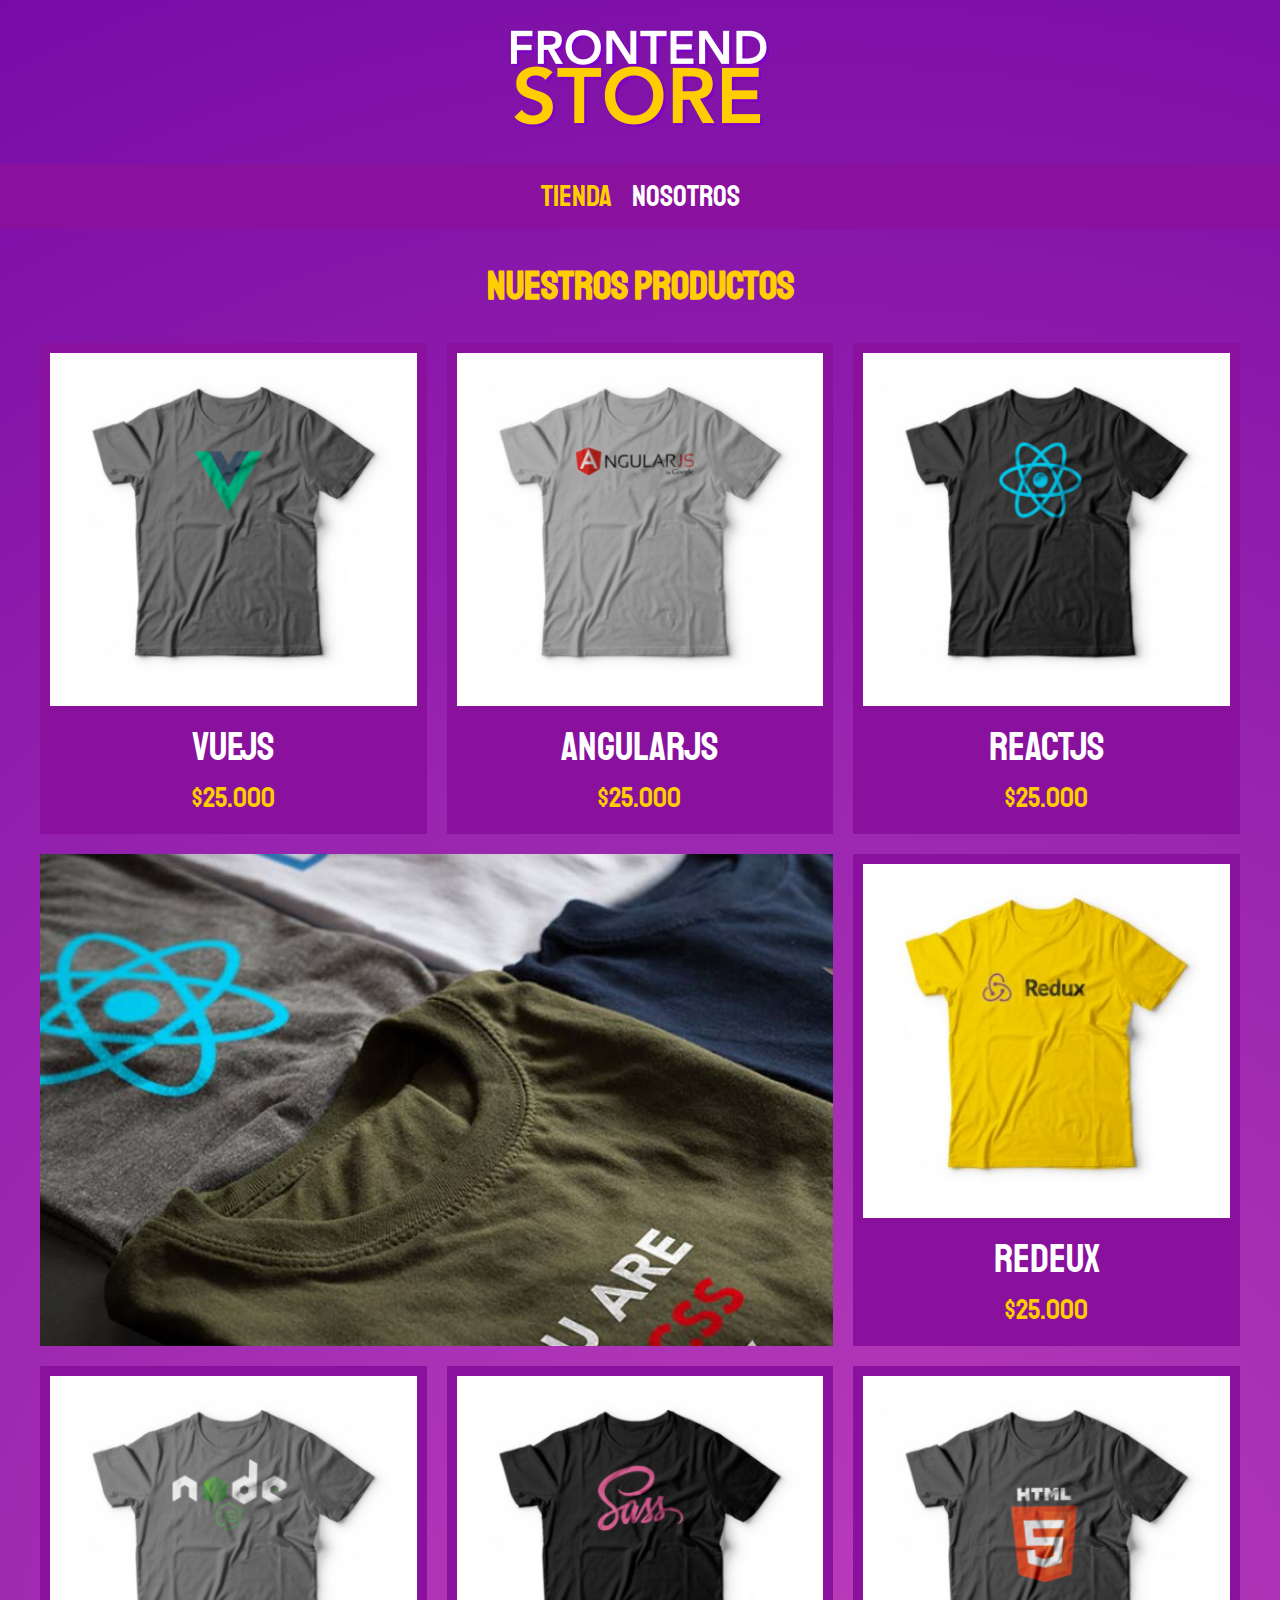
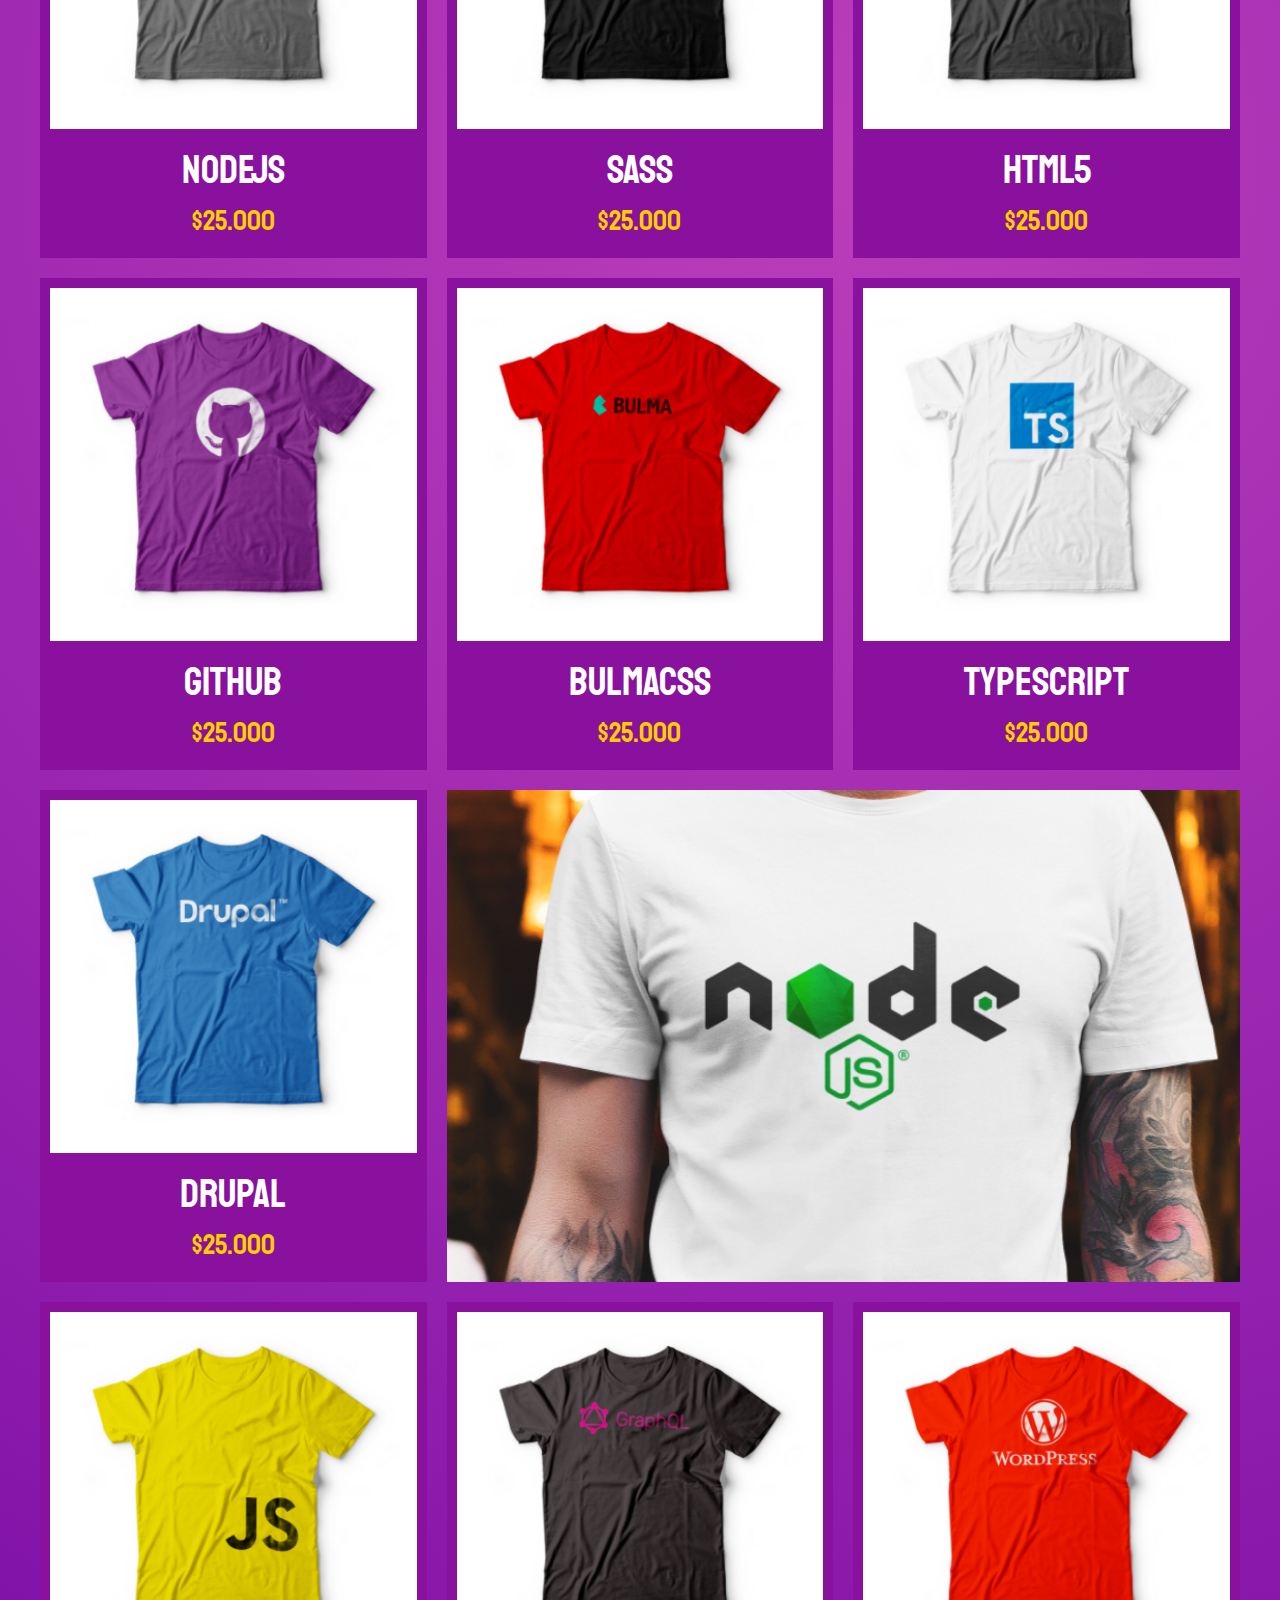
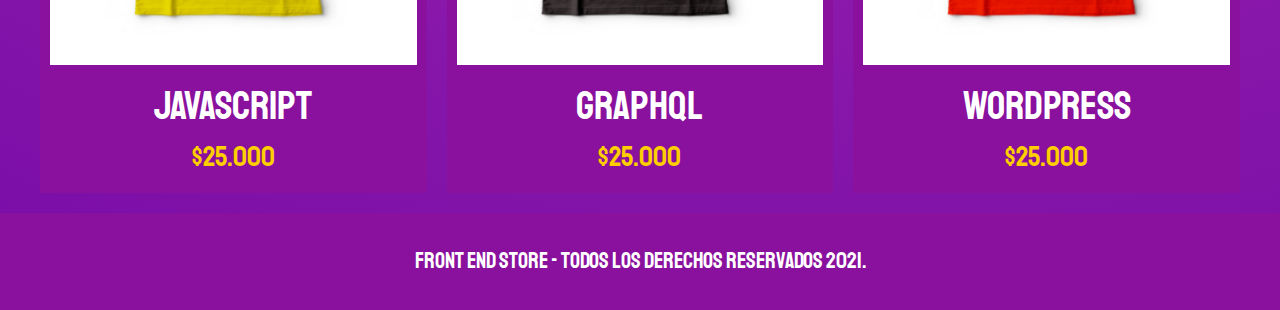
<file: index.html>
<!DOCTYPE html>
<html lang="en">
<head>
    <meta charset="UTF-8">
    <meta http-equiv="X-UA-Compatible" content="IE=edge">
    <meta name="viewport" content="width=device-width, initial-scale=1.0">
    <title>FrontEnd Store</title> <!--Tituo de la página-->
    <link rel="stylesheet" href="css/normalize.css"> <!--Llamado de normalize-->
    <link href="<link rel="preconnect" href="https://fonts.gstatic.com">
    <link href="https://fonts.googleapis.com/css2?family=Staatliches&display=swap" rel="stylesheet"> <!--Fuente importada desde google fonts-->
    <link rel="stylesheet" href="css/style.css"> <!--Llamado a hoja de estilos-->
    

</head>
<body>
    <header class="header">
        <a href="index.html">
            <img class="header__logo" src="img/logo.png" alt="Logotipo"> <!--alt="" Es un texto alternativo que se carga sino carga la img-->
        </a>
    </header>
    <nav class="navegacion">
        <a class="navegacion__enlace navegacion__enlace--activo" href="index.html">Tienda</a> <!--Se suele poner "#" para indicar que va el enlace-->
        <a class="navegacion__enlace" href="nosotros.html">Nosotros</a>
    </nav>

    <main class="contenedor">
        <h1>Nuestros Productos</h1>

        <div class="grid"> <!--grid de productos-->
            <div class="producto">
                <a href="producto.html">
                    <img class="producto__imagen" src="img/1.jpg" alt="imagen camisa">
                    <div class="producto__informacion">
                        <p class="producto__nombre">VueJS</p>
                        <p class="producto__precio">$25.000</p>
                    </div>
                </a>    
            </div> <!--fin .producto-->
            <div class="producto">
                <a href="producto.html">
                    <img class="producto__imagen" src="img/2.jpg" alt="imagen camisa">
                    <div class="producto__informacion">
                        <p class="producto__nombre">AngularJS</p>
                        <p class="producto__precio">$25.000</p>
                    </div>
                </a>    
            </div> <!--fin .producto-->
            <div class="producto">
                <a href="producto.html">
                    <img class="producto__imagen" src="img/3.jpg" alt="imagen camisa">
                    <div class="producto__informacion">
                        <p class="producto__nombre">ReactJS</p>
                        <p class="producto__precio">$25.000</p>
                    </div>
                </a>    
            </div> <!--fin .producto-->
            <div class="producto">
                <a href="producto.html">
                    <img class="producto__imagen" src="img/4.jpg" alt="imagen camisa">
                    <div class="producto__informacion">
                        <p class="producto__nombre">Redeux</p>
                        <p class="producto__precio">$25.000</p>
                    </div>
                </a>    
            </div> <!--fin .producto-->
            <div class="producto">
                <a href="producto.html">
                    <img class="producto__imagen" src="img/5.jpg" alt="imagen camisa">
                    <div class="producto__informacion">
                        <p class="producto__nombre">NodeJS</p>
                        <p class="producto__precio">$25.000</p>
                    </div>
                </a>    
            </div> <!--fin .producto-->
            <div class="producto">
                <a href="producto.html">
                    <img class="producto__imagen" src="img/6.jpg" alt="imagen camisa">
                    <div class="producto__informacion">
                        <p class="producto__nombre">SASS</p>
                        <p class="producto__precio">$25.000</p>
                    </div>
                </a>    
            </div> <!--fin .producto-->
            <div class="producto">
                <a href="producto.html">
                    <img class="producto__imagen" src="img/7.jpg" alt="imagen camisa">
                    <div class="producto__informacion">
                        <p class="producto__nombre">HTML5</p>
                        <p class="producto__precio">$25.000</p>
                    </div>
                </a>    
            </div> <!--fin .producto-->
            <div class="producto">
                <a href="producto.html">
                    <img class="producto__imagen" src="img/8.jpg" alt="imagen camisa">
                    <div class="producto__informacion">
                        <p class="producto__nombre">Github</p>
                        <p class="producto__precio">$25.000</p>
                    </div>
                </a>    
            </div> <!--fin .producto-->
            <div class="producto">
                <a href="producto.html">
                    <img class="producto__imagen" src="img/9.jpg" alt="imagen camisa">
                    <div class="producto__informacion">
                        <p class="producto__nombre">BulmaCSS</p>
                        <p class="producto__precio">$25.000</p>
                    </div>
                </a>    
            </div> <!--fin .producto-->
            <div class="producto">
                <a href="producto.html">
                    <img class="producto__imagen" src="img/10.jpg" alt="imagen camisa">
                    <div class="producto__informacion">
                        <p class="producto__nombre">TypeScript</p>
                        <p class="producto__precio">$25.000</p>
                    </div>
                </a>    
            </div> <!--fin .producto-->
            <div class="producto">
                <a href="producto.html">
                    <img class="producto__imagen" src="img/11.jpg" alt="imagen camisa">
                    <div class="producto__informacion">
                        <p class="producto__nombre">Drupal</p>
                        <p class="producto__precio">$25.000</p>
                    </div>
                </a>    
            </div> <!--fin .producto-->
            <div class="producto">
                <a href="producto.html">
                    <img class="producto__imagen" src="img/12.jpg" alt="imagen camisa">
                    <div class="producto__informacion">
                        <p class="producto__nombre">JavaScript</p>
                        <p class="producto__precio">$25.000</p>
                    </div>
                </a>    
            </div> <!--fin .producto-->
            <div class="producto">
                <a href="producto.html">
                    <img class="producto__imagen" src="img/13.jpg" alt="imagen camisa">
                    <div class="producto__informacion">
                        <p class="producto__nombre">GraphQL</p>
                        <p class="producto__precio">$25.000</p>
                    </div>
                </a>    
            </div> <!--fin .producto-->
            <div class="producto">
                <a href="producto.html">
                    <img class="producto__imagen" src="img/14.jpg" alt="imagen camisa">
                    <div class="producto__informacion">
                        <p class="producto__nombre">WordPress</p>
                        <p class="producto__precio">$25.000</p>
                    </div>
                </a>    
            </div> <!--fin .producto-->

            <div class="grafico grafico--camisas"></div>
            <div class="grafico grafico--node"></div>
        </div>  <!--fin.grid-->

    </main>

    <footer class="footer">
        <p class="footer__texto">Front End Store - Todos los derechos Reservados 2021.</p>
    </footer>

</body>
</html>
</file>
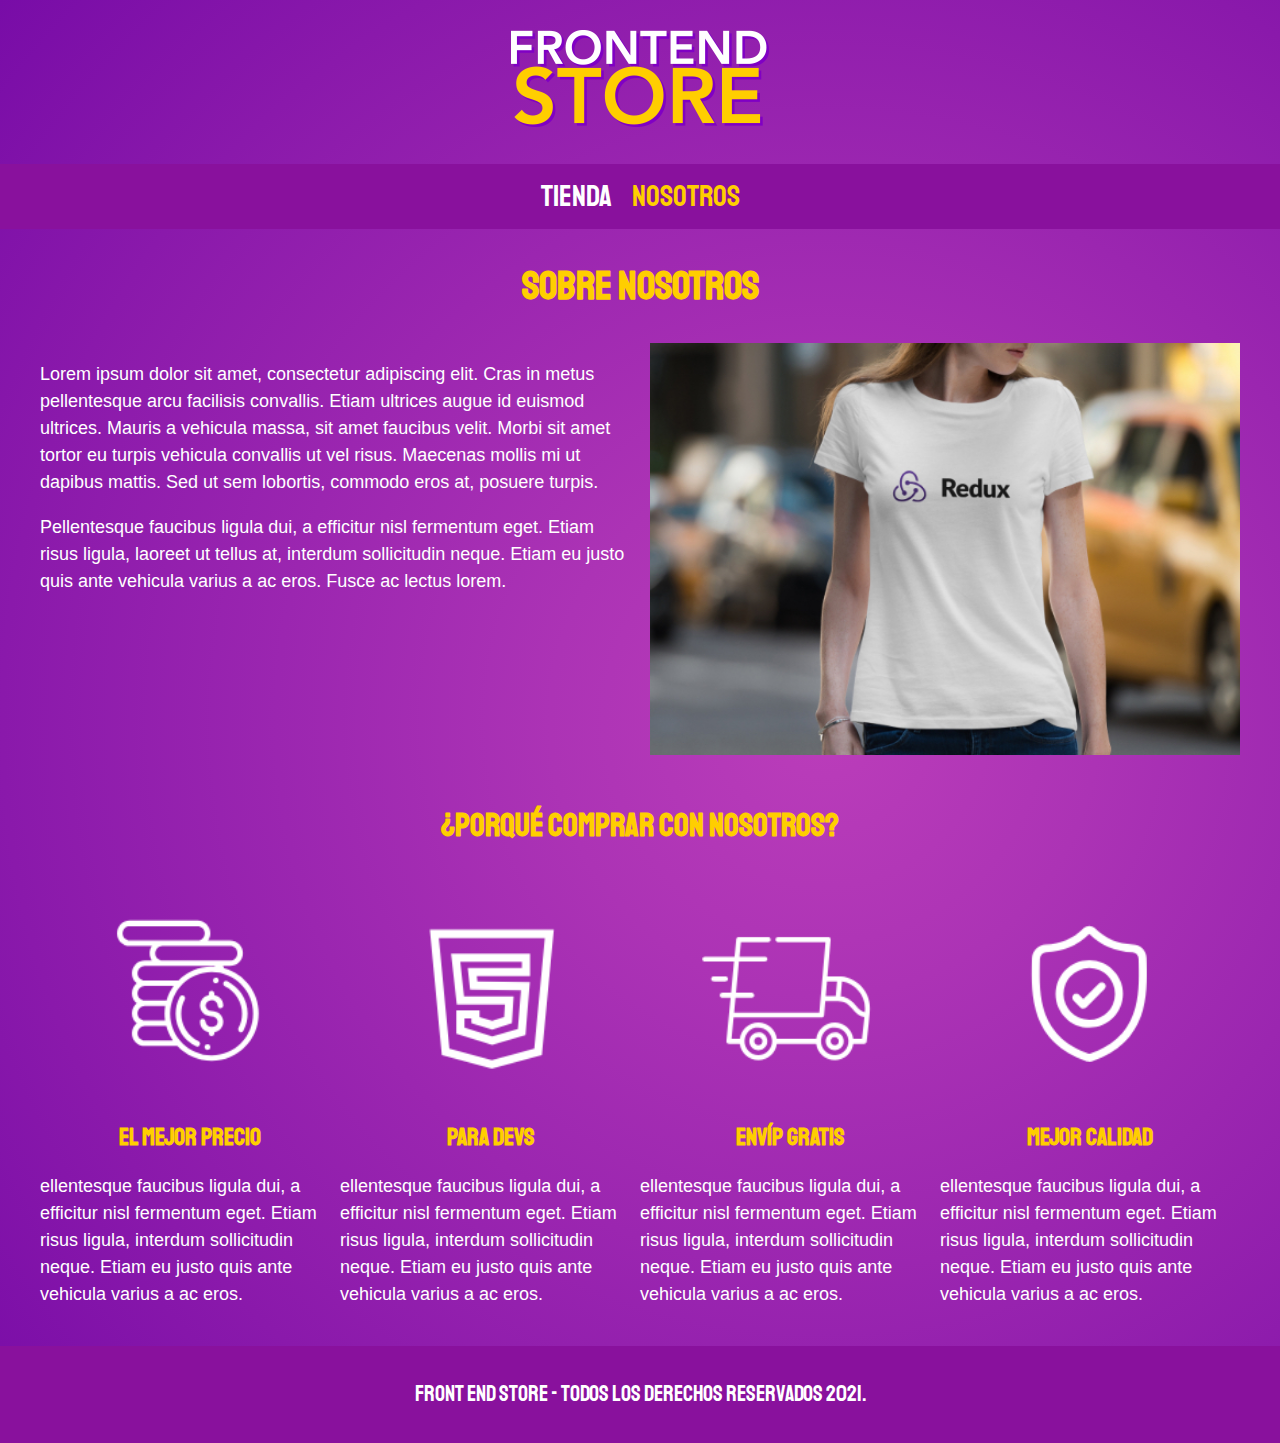
<file: nosotros.html>
<!DOCTYPE html>
<html lang="en">
<head>
    <meta charset="UTF-8">
    <meta http-equiv="X-UA-Compatible" content="IE=edge">
    <meta name="viewport" content="width=device-width, initial-scale=1.0">
    <title>FrontEnd Store</title> <!--Tituo de la página-->
    <link rel="stylesheet" href="css/normalize.css"> <!--Llamado de normalize-->
    <link href="<link rel="preconnect" href="https://fonts.gstatic.com">
    <link href="https://fonts.googleapis.com/css2?family=Staatliches&display=swap" rel="stylesheet"> <!--Fuente importada desde google fonts-->
    <link rel="stylesheet" href="css/style.css"> <!--Llamado a hoja de estilos-->
    

</head>
<body>
    <header class="header">
        <a href="index.html">
            <img class="header__logo" src="img/logo.png" alt="Logotipo"> <!--alt="" Es un texto alternativo que se carga sino carga la img-->
        </a>
    </header>
    <nav class="navegacion">
        <a class="navegacion__enlace" href="index.html">Tienda</a> <!--Se suele poner "#" para indicar que va el enlace-->
        <a class="navegacion__enlace navegacion__enlace--activo" href="nosotros.html">Nosotros</a>
    </nav>

    <main class="contenedor">
        <h1>Sobre Nosotros</h1>
        <div class="nosotros">
            <div class="nostros__contenido">
                <p>
                    Lorem ipsum dolor sit amet, consectetur adipiscing elit. Cras in metus pellentesque arcu facilisis convallis. 
                    Etiam ultrices augue id euismod ultrices. Mauris a vehicula massa, sit amet faucibus velit. Morbi sit amet 
                    tortor eu turpis vehicula convallis ut vel risus. Maecenas mollis mi ut dapibus mattis. Sed ut sem lobortis, 
                    commodo eros at, posuere turpis. 
                </p>
                <p>
                    Pellentesque faucibus ligula dui, a efficitur nisl fermentum eget. Etiam risus ligula, laoreet ut tellus at,
                    interdum sollicitudin neque. Etiam eu justo quis ante vehicula varius a ac eros. Fusce ac lectus lorem. 
                    
            </div> <!--nosotros__contenido-->
            <img class="nosotros__imagen" src="img/nosotros.jpg" alt="iamgen nosotros">

        </div> <!--Nosotros-->
        
    </main>

    
    <section class="contenedor comprar">
        <h2 class="comprar__titulo">¿Porqué comprar con nosotros?</h2>

        <div class="bloques">
            <div class="bloque">
                <img class="bloque__imagen" src="img/icono_1.png" alt="porque comprar">
                <h3 class="bloque__titulo">El Mejor Precio</h3>
                <p>ellentesque faucibus ligula dui, a efficitur nisl fermentum eget. Etiam risus ligula,
                    interdum sollicitudin neque. Etiam eu justo quis ante vehicula varius a ac eros.</p>
            </div> <!--bloque-->
            <div class="bloque">
                <img class="bloque__imagen" src="img/icono_2.png" alt="porque comprar">
                <h3 class="bloque__titulo">Para Devs</h3>
                <p>ellentesque faucibus ligula dui, a efficitur nisl fermentum eget. Etiam risus ligula,
                    interdum sollicitudin neque. Etiam eu justo quis ante vehicula varius a ac eros.</p>
            </div> <!--bloque-->
            <div class="bloque">
                <img class="bloque__imagen" src="img/icono_3.png" alt="porque comprar">
                <h3 class="bloque__titulo">Envíp Gratis</h3>
                <p>ellentesque faucibus ligula dui, a efficitur nisl fermentum eget. Etiam risus ligula,
                    interdum sollicitudin neque. Etiam eu justo quis ante vehicula varius a ac eros.</p>
            </div> <!--bloque-->
            <div class="bloque">
                <img class="bloque__imagen" src="img/icono_4.png" alt="porque comprar">
                <h3 class="bloque__titulo">Mejor Calidad</h3>
                <p>ellentesque faucibus ligula dui, a efficitur nisl fermentum eget. Etiam risus ligula,
                    interdum sollicitudin neque. Etiam eu justo quis ante vehicula varius a ac eros.</p>
            </div> <!--bloque-->

        </div> <!--bloquesss-->
    </section>

    <footer class="footer">
        <p class="footer__texto">Front End Store - Todos los derechos Reservados 2021.</p>
    </footer>

</body>
</html>
</file>
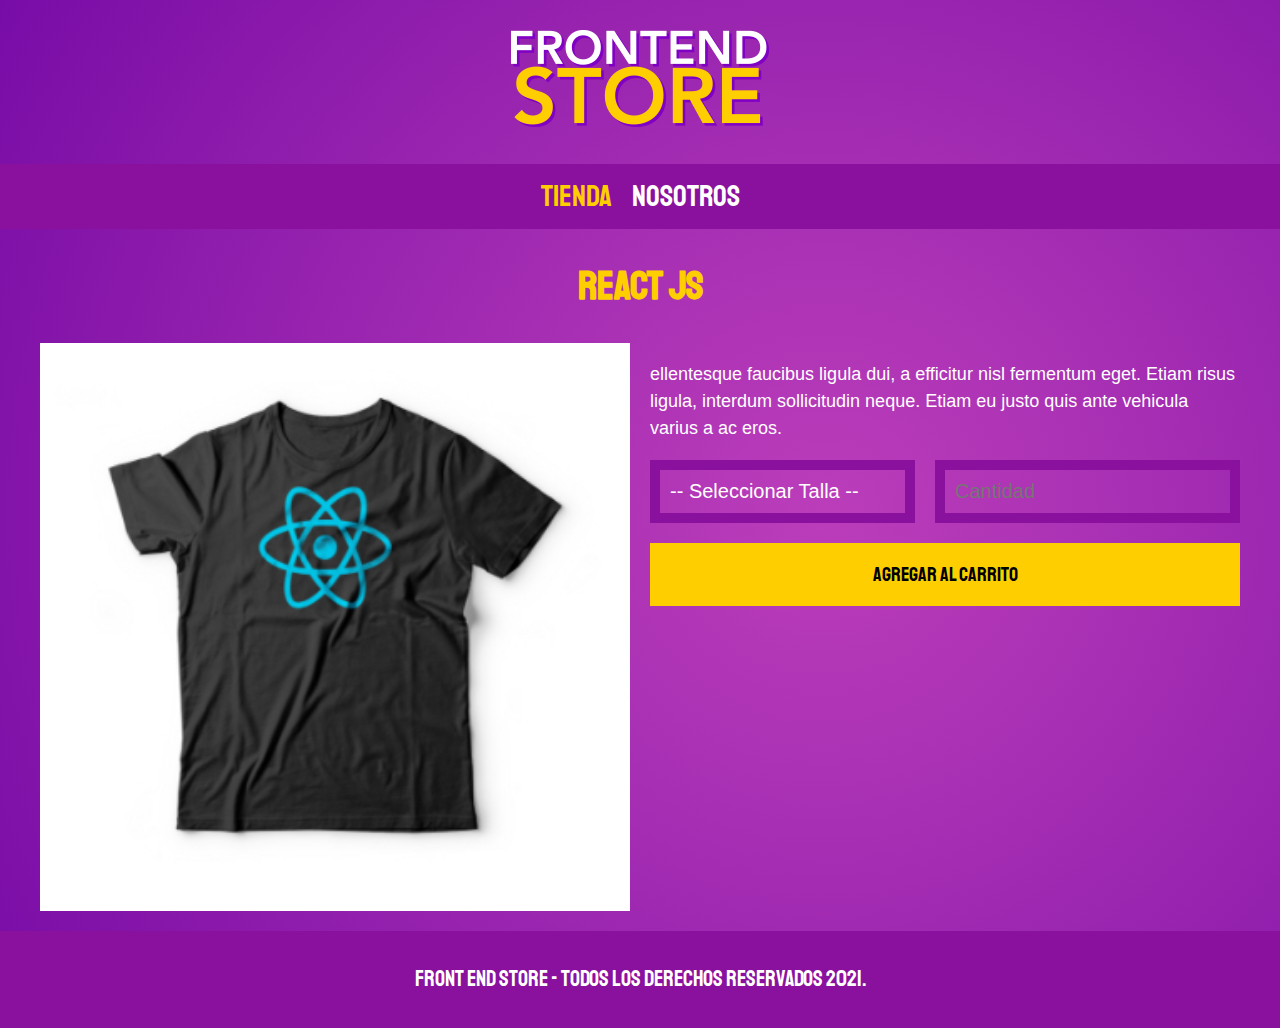
<file: producto.html>
<!DOCTYPE html>
<html lang="en">
<head>
    <meta charset="UTF-8">
    <meta http-equiv="X-UA-Compatible" content="IE=edge">
    <meta name="viewport" content="width=device-width, initial-scale=1.0">
    <title>FrontEnd Store</title> <!--Tituo de la página-->
    <link rel="stylesheet" href="css/normalize.css"> <!--Llamado de normalize-->
    <link href="<link rel="preconnect" href="https://fonts.gstatic.com">
    <link href="https://fonts.googleapis.com/css2?family=Staatliches&display=swap" rel="stylesheet"> <!--Fuente importada desde google fonts-->
    <link rel="stylesheet" href="css/style.css"> <!--Llamado a hoja de estilos-->
    

</head>
<body>
    <header class="header">
        <a href="index.html">
            <img class="header__logo" src="img/logo.png" alt="Logotipo"> <!--alt="" Es un texto alternativo que se carga sino carga la img-->
        </a>
    </header>
    <nav class="navegacion">
        <a class="navegacion__enlace navegacion__enlace--activo" href="index.html">Tienda</a> <!--Se suele poner "#" para indicar que va el enlace-->
        <a class="navegacion__enlace" href="nosotros.html">Nosotros</a>
    </nav>

    <main class="contenedor">
        <h1>React JS</h1>
        <div class="camisa">
            <img class="camisa__imagen" src="img/3.jpg" alt="Imagen del producto">

            <div class="camisa__contenido">
                <p>ellentesque faucibus ligula dui, a efficitur nisl fermentum eget. Etiam risus ligula,
                interdum sollicitudin neque. Etiam eu justo quis ante vehicula varius a ac eros.</p>

                <form class="formulario">
                    <select class="formulario__campo">
                        <option disabled selected>-- Seleccionar Talla --</option> <!--selected: seleccionado pero disabled.-->
                        <option>Chica</option>
                        <option>Mediana</option>
                        <option>Grande</option>
                    </select>
                    <input class="formulario__campo" type="number" placeholder="Cantidad" min="1"> <!--minimo 1, acepta solo numeros-->
                    <input class="formulario__submit" type="submit" value="Agregar al Carrito">
            </div>

        </div>

    </main>

    <footer class="footer">
        <p class="footer__texto">Front End Store - Todos los derechos Reservados 2021.</p>
    </footer>

</body>
</html>
</file>
<file: css/style.css>
:root{
    --primario: #9C27B0;
    --primarioOscuro: #89119D;
    --secundario: #FFCE00;              /*Acá van propiedades perzonalizadas*/
    --secundarioOscuro: rgb(233,287,2);     /*de css, paleta de colores, fuente.*/
    --blanco: #FFF;
    --negro: #000;

    --fuentePrincipal:'Staatliches', cursive; /*copiado de google fonts*/
}
/*Propiedades por defecto*/
html {
    box-sizing: border-box;
    font-size: 62.5%;   /*agregado aparte para convertir pixeles y rems 10px=1rm*/
  }
  *, *:before, *:after {        /*tomado del website de paulirish*/
    box-sizing: inherit;
  }

  /*Globales*/
  body{
      /*background-color: var(--primario);*/
      background-image: radial-gradient(circle at 64.38% 50%, #bb3dba 0, #ac33b5 25%, #9b26b0 50%, #8a19ab 75%, #780ca7 100%);
      font-size: 1.6rem;
      line-height: 1.5;
  }

  p{
      font-size: 1.8rem;
      font-family: Arial, Helvetica, sans-serif;
      color: var(--blanco);
  }

  a{
      text-decoration: none; /*Quitamos el subrayado que traen por defecto los enlaces*/
  }

  img{
      width: 100%;
  }

  .contenedor{ /*clase para un contenedor*/
      max-width: 120rem; /*ancho del contenedor*/
      margin: 0 auto; /*centramos el contenedor*/
  }

  h1, h2, h3{
      text-align: center;
      color: var(--secundario);
      font-family: var(--fuentePrincipal);
  }
  h1{ font-size: 4rem; }
  h2{ font-size: 3.2rem; }
  h3{ font-size: 2.4rem;  }

/*HEADER*/
.header{
    display: flex; /*flexbox*/
    justify-content: center ; /*centrado*/
}

.header__logo{
    margin: 3rem 0; /*3rem (arriba y abajo) 0 hacia los lados (centrado)*/
}
/**FOOTER**/
.footer{
background-color: var(--primarioOscuro);
padding: 1rem 0;
margin-top: 2rem; /*separacion arriba*/
}
.footer__texto{
text-align: center;
font-family: var(--fuentePrincipal);
font-size: 2.2rem;
}
/**NAVEGACION**/
.navegacion{
    background-color: var(--primarioOscuro);
    padding: 1rem 0;
    display: flex;
    justify-content: center;
    /*gap: 2rem; /*separa los elementos horizontalmente:    Tienda     Nosotros    */ /*FORMA NUEVA*/ 
}

.navegacion__enlace{
font-family: var(--fuentePrincipal);
color: var(--blanco);
font-size: 3rem;
margin-right: 2rem; /*separación forma antigua, más soporte de momento*/
}
.navegacion__enlace:last-of-type{ /*Toma el último enlace o elemento*/
margin-right: 0; /*Quitamos la margen derecha de ese ultimo elemento*/
}
.navegacion__enlace--activo,/*Decimos que cuando esté activo o con el mouse sobre sí (hover) se vea en color secundario*/
.navegacion__enlace:hover {/*Propiedad HOVER, permite que cuando pase el mouse por encima del enlace cambie de color*/
    color: var(--secundario);
}

/*GRID*/

.grid{
    display: grid; /*llamamos grid*/
    grid-template-columns: repeat(2, 1fr); /*Decimos que trabajaremos con dos columnas de 1 fraccion*/
    gap: 2rem; /*Todos los elementos del grid (los productos) tendran 2rem de distancia entre sí arriba, abajo, a los lados.*/

}
@media (min-width: 768px) {
    .grid{
        grid-template-columns: repeat(3, 1fr) /*Cuando sea mayor a 768px serán 3 columnas*/
    }                                           /*de ahíhacia abajo serán 2 (de momento)*/
}
/*Productos*/

.producto{
background-color: var(--primarioOscuro);
padding: 1rem; /*centramos un poco la imagen dentro de su fondo morado oscuro.*/
}

.producto__nombre{
font-size: 4rem;
}

.producto__precio{
font-size:2.8rem ;
color: var(--secundario);
}

.producto__nombre,
.producto__precio{
    font-family: var(--fuentePrincipal);
    margin: 1rem 0; /*margen de 1 arriba y abajo y cero a los lados.*/
    text-align: center;
    line-height: 1.2  ;
}

/*GRAFICOS*/

.grafico{
    min-height: 30rem;
    background-repeat: no-repeat;
    background-size: cover; /*Que las imagenes llenen todo el espacio disponible.*/
    grid-column: 1/3 ; /*Ahora decimos que será de la linea 1 a la 3 horizontalmente hablando*/
}

.grafico--camisas{
    grid-row: 2 / 3; /*Ponemos el espacio del grid de la linea 2 a la 3 de arriba hacia abajo*/
    background-image: url(../img/grafico1.jpg);

}

.grafico--node{
    background-image: url(../img/grafico2.jpg);
    grid-row: 8 / 9;
}
@media (min-width: 768px) {
    .grafico--node{
        grid-row: 5 / 6;
        grid-column: 2 / 4 ;
        
    }
}

/*GRID NOSOTROS*/
.nosotros{  /*Decimos que cuando sea menor a 768px el grid sea de dos FILAS*/
    display: grid; /*llamamos grid*/
    grid-template-rows: repeat(2, auto) ;
}
@media (min-width: 768px) { /*Que se vea normal desde 768px hacia arriba*/
    .nosotros{
        
        grid-template-columns: repeat(2, 1fr); /*Decimos que trabajaremos con dos columnas de 1 fraccion*/
        gap: 2rem; /*Todos los elementos del grid (los productos) tendran 2rem de distancia entre sí arriba, abajo, a los lados.*/
        }
}

.nosotros__imagen{
    grid-row: 1 / 2; /*Cuando la pantalla sea menor a 768px la imagen irá a la primer fila del row grid*/
    /* eliminado en ultima clase width: 100%; /*Para que en todo momento la imagen ocupe el ancho de su espacio*/
}
@media (min-width: 768px) {
    .nosotros__imagen{
        grid-column: 2 / 3; /*Cuando sea superior a 768px la imagen pase a la segunda columna del grid (derecha del texto)*/
    }
}

/*Bloques*/
.bloques{
    display: grid;
    grid-template-columns: repeat(2, 1fr);
}
@media (min-width: 768px) {
    .bloques{
        grid-template-columns: repeat(4, 1fr);
    }
}

.bloque__titulo{
    margin: 0;
}

/*Pagina Producto*/
@media (min-width:768px) {
    .camisa{
        display: grid;
        grid-template-columns: repeat(2, 1fr);
        column-gap: 2rem;
    }
}
.formulario{
    display: grid;
    grid-template-columns: repeat(2, 1fr);
    gap: 2rem; /*separamos los objetos, boton y selectores*/
}
.formulario__campo{
   /* border-color: var(--primarioOscuro);
    border-width: 1rem;
    border-style: solid; Resumimos todo en una linea de codigo en el siguiente orden:ancho, estilo y color*/
    border: 1rem solid var(--primarioOscuro);
    background-color: transparent;
    color: var(--blanco); /*color blanco a las letras de los seleccionadores de talla y cantidad*/
    font-size: 2rem;
    font-family: Arial, Helvetica, sans-serif;
    padding: 1rem;
    appearance: none; /*Quitamos la flecha por defecto que trae el select para que se vea mejor*/

}
.formulario__submit{ /*Formato al botoón agregar al carrito*/
    background-color: var(--secundario);
    border: none;
    font-size: 2rem;
    font-family: var(--fuentePrincipal);
    padding: 2rem;
    transition: background-color .3s ease; /*animación al background color cuando pase el cursor*/
    grid-column: 1 / 3;
}

.formulario__submit:hover{
    cursor: pointer; /*Para que recupere el campbio de cursor al pasarlo por encima*/
    background-color: var(--secundarioOscuro);
}

.camisa__imagen{
    margin: auto;
}
</file>
